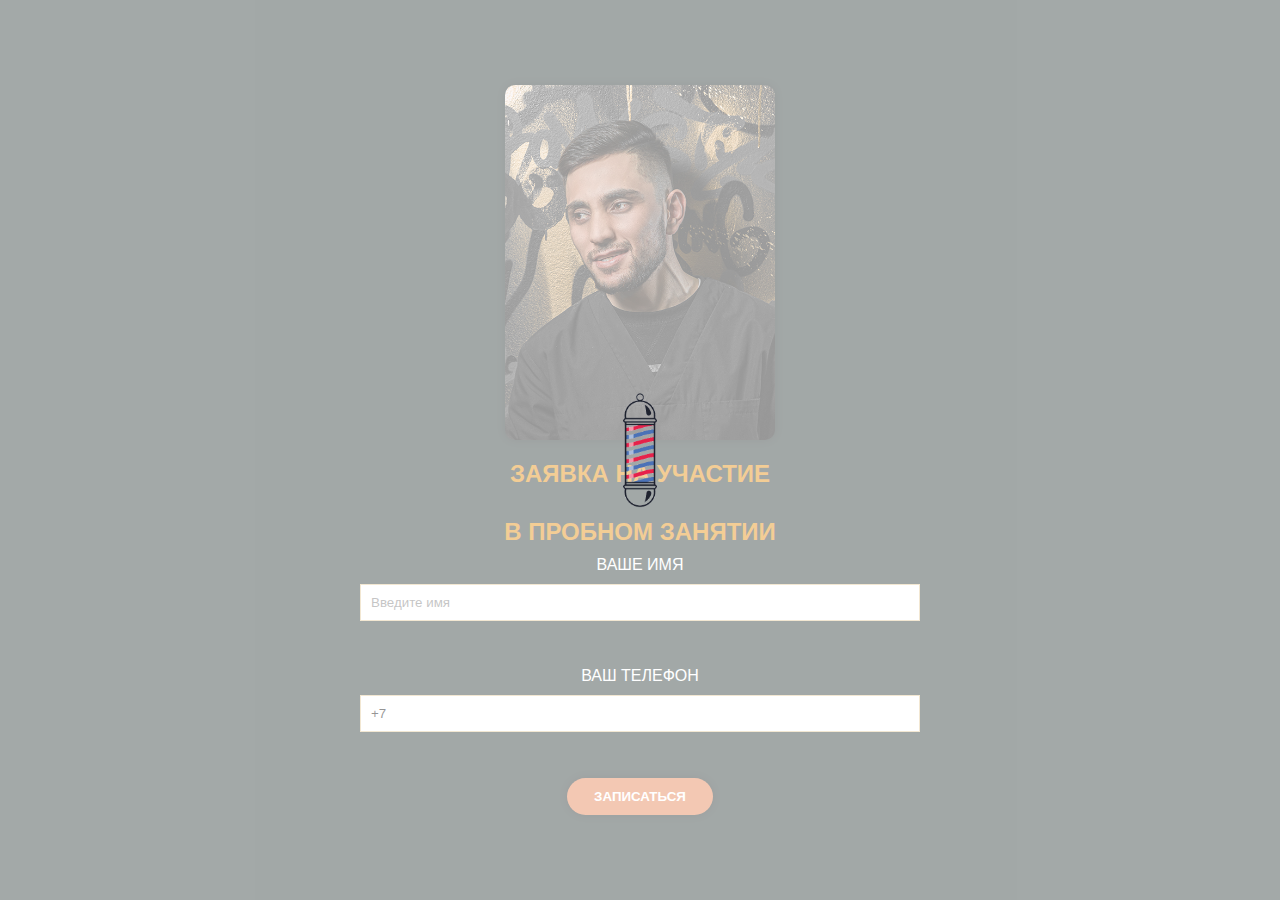
<file: zayavka/register.html>
<!DOCTYPE html>
<html lang="UTF-8">
<head>
    <meta charset="UTF-8">
    <meta name="viewport" content="width=device-width, initial-scale=1.0, user-scalable=no">
    <title>Запись на бесплатное пробное занятие</title>
    <link rel="stylesheet" href="Styles/style.css">
</head>
<body>
    <form id="registerForm" action="authorize.php" method="post" class="container">
        <img src="assets/MainLoginPhoto.jpeg" alt="Barber Photo">
        <h2>ЗАЯВКА НА УЧАСТИЕ</h2>
        <h2 class="double">В ПРОБНОМ ЗАНЯТИИ</h2>

        <label for="username" style="color: #fff;">ВАШЕ ИМЯ</label>
        <input type="text" id="username" name="username" placeholder="Введите имя" required>
        <span id="usernameError" class="error" style="color: red;"></span><br><br>

        <label for="phone" style="color: #fff;">ВАШ ТЕЛЕФОН</label>
        <input type="tel" id="phone" name="phone" value="+7" required>
        <span id="phoneError" class="error" style="color: red;"></span><br><br>

        <button type="submit"><b>ЗАПИСАТЬСЯ</b></button>
    </form>
    <div class="pole">
        <img src="assets/animationloader.gif" class="no_border">
    </div>
    <script src="registerformscript.js"></script>
</body>
</html>
</file>
<file: zayavka/Styles/style.css>
body {
  font-family: Arial, sans-serif;
  background-color: rgb(33, 47, 45);
  display: flex;
  flex-direction: column;
  align-items: center;
  justify-content: center;
  height: 100vh;
  margin: 0;
  position: relative;
  overflow: hidden;
}
.registerForm {
  opacity: 0;
  transform: opasity;
}
.container {
  display: flex;
  flex-direction: column;
  align-items: center;
  background-color: rgb(33, 47, 45);
  padding: 20px;
  width: 100%;
  max-width: 600px;
  box-sizing: border-box;
}

img {
  width: 100%;
  max-width: 270px;
  height: auto;
  border-radius: 10px;
  box-shadow: 0 0 10px rgba(0, 0, 0, 0.5);
}

h2 {
  color: rgba(227, 136, 0, 1);
  margin-bottom: 10px;
}

h2 .double {
  color: rgba(227, 136, 0, 1);
  margin-bottom: 17px;
}

input[type="text"],
input[type="tel"] {
  width: 100%;
  padding: 10px;
  margin: 10px 0;
  box-sizing: border-box;
  border: 1px solid #e0c694;
}

input[type="text"]:hover,
input[type="tel"]:hover {
  box-shadow: 0 0 10px rgba(0, 0, 0, 0.5);
}

input[type="text"]:focus,
input[type="tel"]:focus {
  outline: none;
  border-color: #e0c694;
}

button {
  display: block;
  margin-left: auto;
  margin-right: auto;
  padding: 11px 27px;
  background-color: rgba(226, 124, 74, 1);
  color: #fff;
  border: none;
  border-radius: 56px;
  box-shadow: 0 0 10px rgba(0, 0, 0, 0.5);
}

button:active {
  background-color: #ac8600;
}

.pole {
  justify-content: center;
  align-items: center;
  background-color: #ffffff95;
  display: flex;
  width: 100%;
  height: 100%;
  position: absolute;
  top: 50%;
  left: 50%;
  transform: translate(-50%, -50%);
  opacity: 1;
  z-index: 2; /* Задать z-index, чтобы находилась над контентом */
}
.no_border {
  box-shadow: none;
}
</file>
